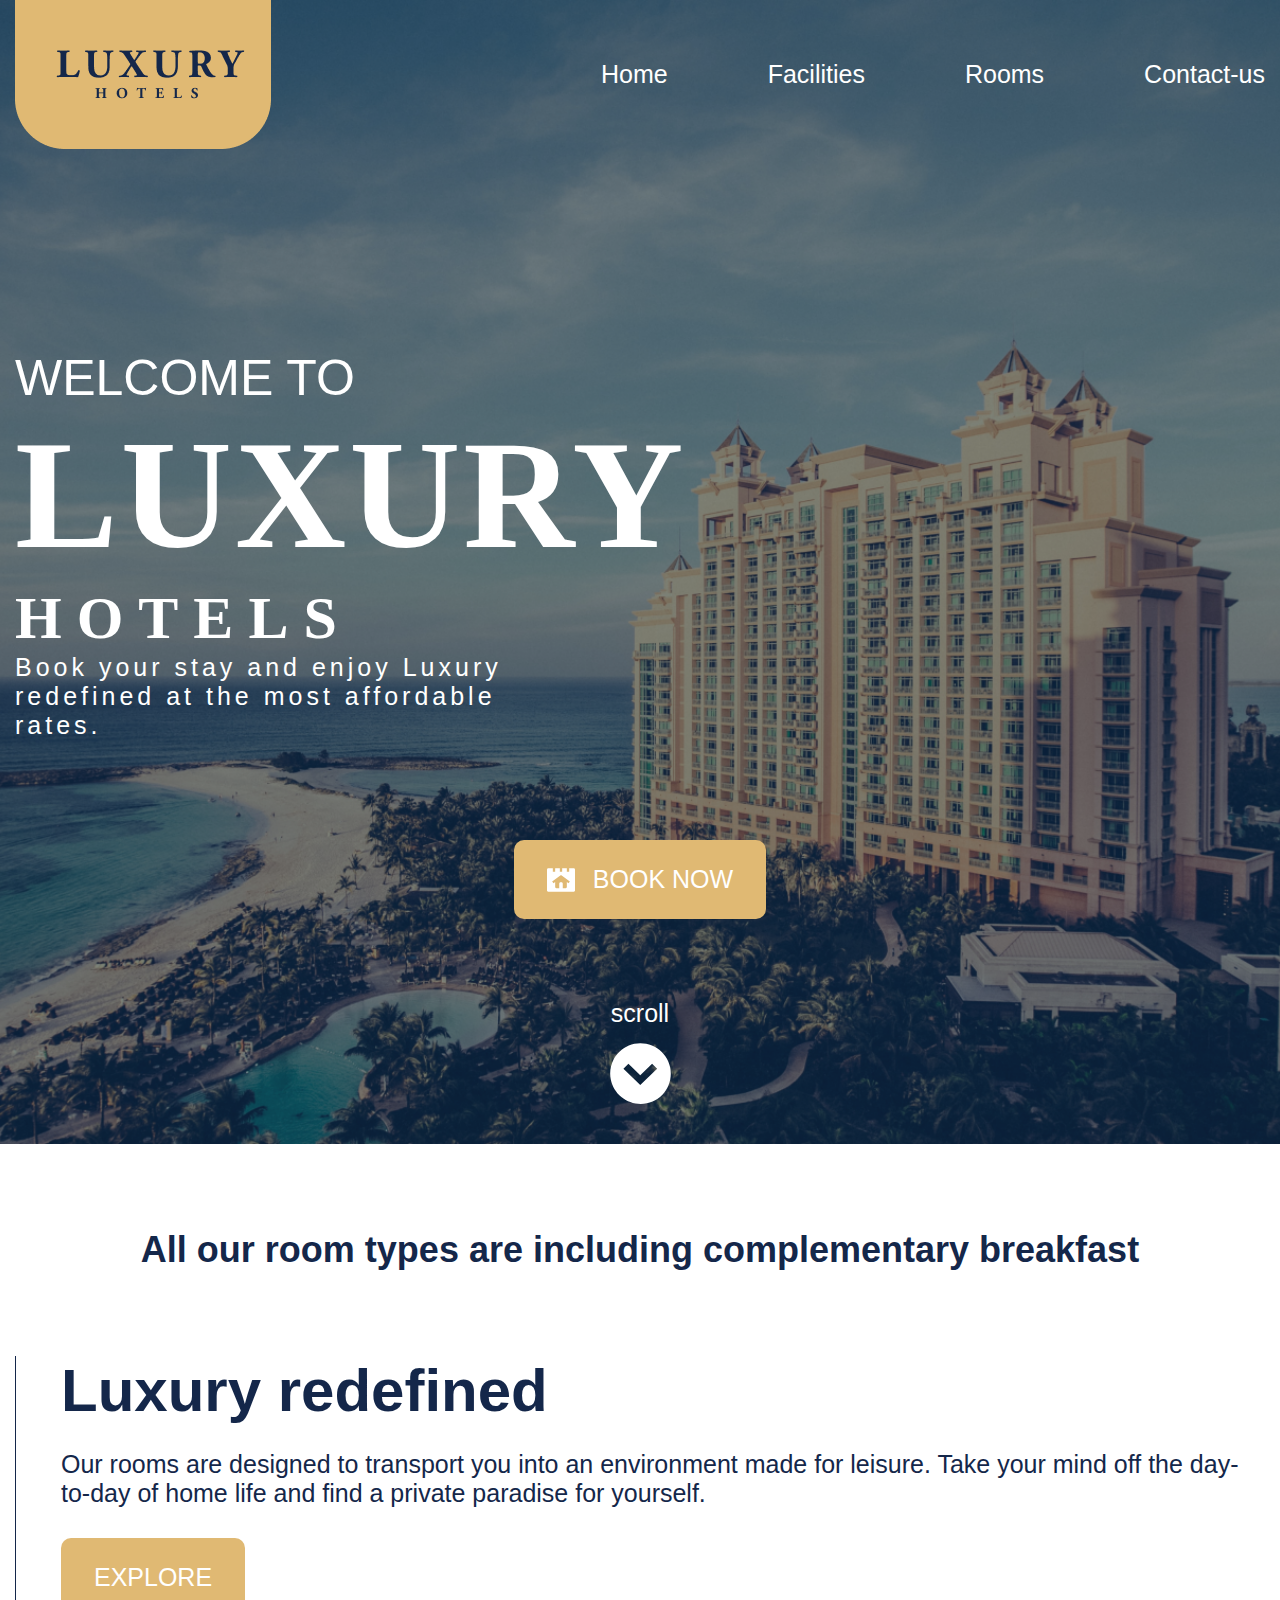
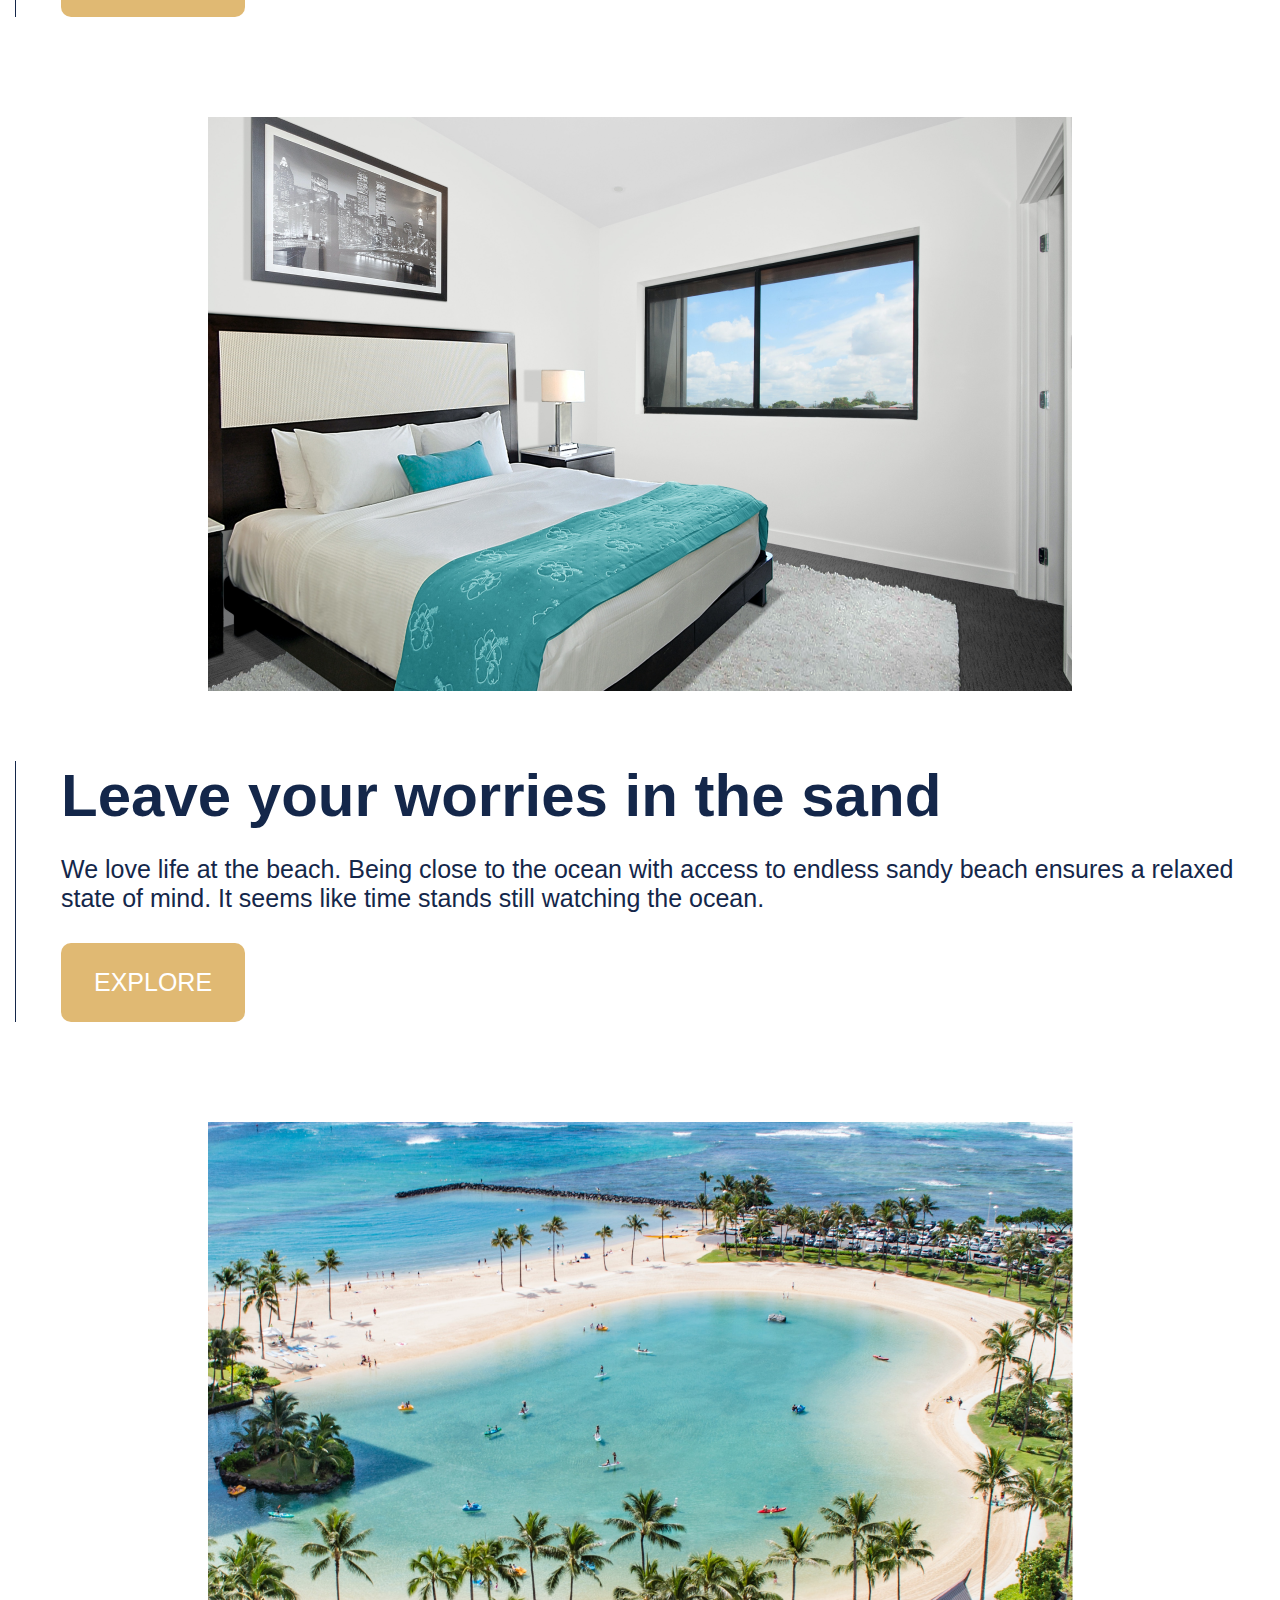
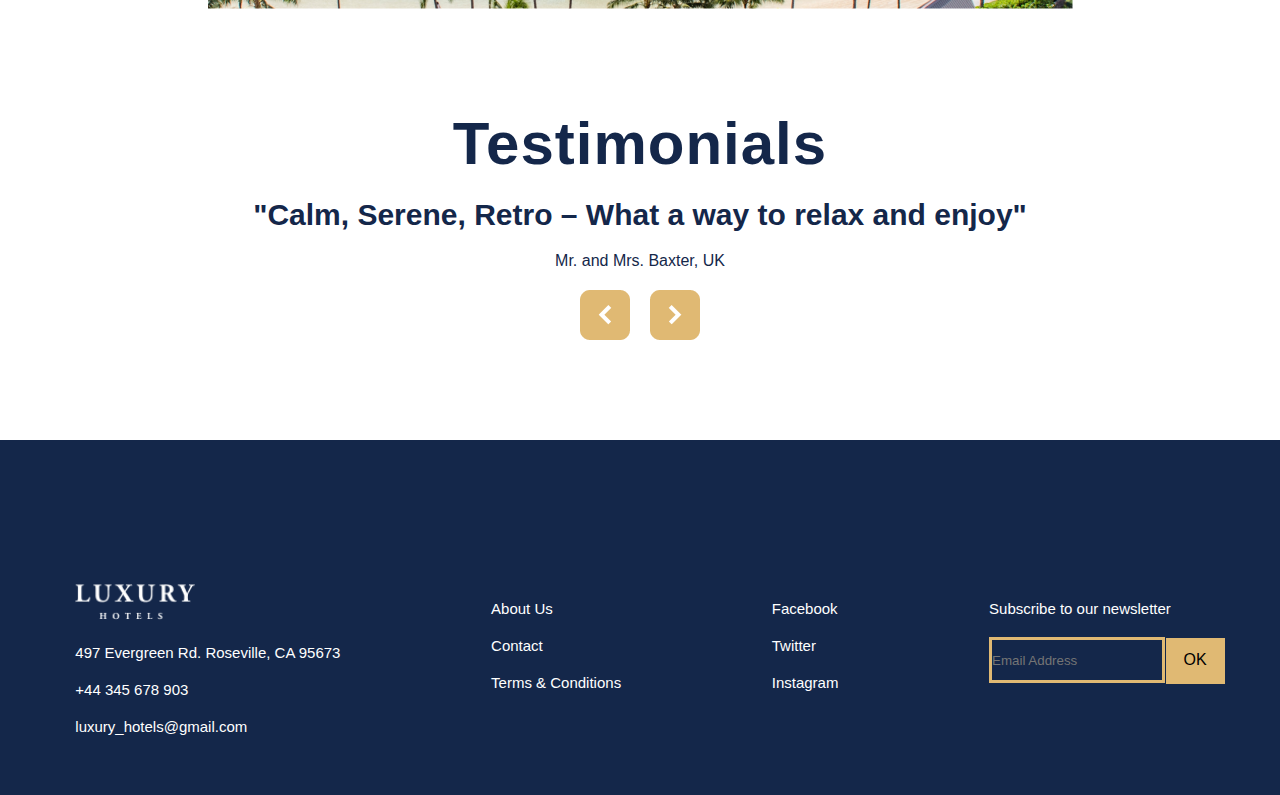
<file: index.html>
<!DOCTYPE html>
<html lang="en">
<head>
    <meta charset="UTF-8">
    <meta name="viewport" content="width=device-width, initial-scale=1.0">
    <title>OLEG</title>
        <link rel="stylesheet" href="style.css">
</head>
<body>

    <header class="header">
        <div class="container">
            <nav class="nav">
                <img class="logo" src="img/Group 2 (2).png" alt="">

                <div class="menu">
                    <a href="index.html">Home</a>
                    <a href="Facilities.html">Facilities</a>
                    <a href="rooms.html">Rooms</a>
                    <a href="contact-us.html">Contact-us</a>
                </div>
            </nav>

            <div class="title">
                <h3>WELCOME TO</h3>
                <h1>LUXURY</h1>
                <h2>HOTELS</h2>
                <p>Book your stay and enjoy Luxury 
                    redefined at the most affordable rates.</p>
            </div>

            <div class="book">
                <button class="btn">
                    <img src="img/Vector (3).svg" alt="">
                    BOOK NOW
                </button>

                <p>scroll</p>
                <img src="img/Subtraction 2.svg" alt="" class="scroll">
            </div>
        </div>
    </header>

    <div class="section1">
        <div class="container">
            <h4 class="title1">All our room types are including complementary breakfast</h4>

            <div class="wrap1">
                <div class="box1">
                    <h3>Luxury redefined</h3>
                    <p>Our rooms are designed to transport 
                        you into an environment made for leisure. 
                        Take your mind off the day-to-day of home 
                        life and find a private paradise for yourself.</p>
                        <button class="btn">EXPLORE</button>
                </div>

                <img class="img1" src="img/steven-ungermann-aRT5UCf2MYY-unsplash.png" alt="">
            </div>

            <div class="wrap1">
                <div class="box1">
                    <h3>Leave your worries in 
                        the sand</h3>
                    <p>We love life at the beach. Being close
                        to the ocean with access to endless sandy
                        beach ensures a relaxed state of mind. It 
                        seems like time stands still watching the 
                        ocean. </p>
                        <button class="btn">EXPLORE</button>
                </div>

                <img class="img1" src="img/andrew-ruiz-fmz-B9At9iQ-unsplash.png" alt="">
            </div>
        </div>
    </div>

    <div class="section2">
        <div class="container">
            <div class="wrap2">
                <h3>Testimonials</h3>
                <h5>"Calm, Serene, Retro – What a way to relax and enjoy"</h5>
                <p> Mr. and Mrs. Baxter, UK</p>
                
                <div class="btns">
                    <img src="img/Group 40 (2).png" alt="">
                    <img src="img/Group 39.png" alt="">
                </div>
            </div>
        </div>
    </div>

    <footer class="footer">
        <div class="container">
          <div class="f-wrap">
            <div class="f-box1">
              <img src="./img/Logo2.png" alt="" />
              <p>497 Evergreen Rd. Roseville, CA 95673</p>    
              <p>+44 345 678 903</p>
              <p> luxury_hotels@gmail.com</p>
            </div>
  
            <div class="f-box2">
              <p>About Us</p>
              <p>Contact</p>
              <p>Terms & Conditions</p>
            </div>
  
            <div class="f-box3">
              <p>Facebook</p>
              <p>Twitter</p>
              <p>Instagram</p>
            </div>
  
            <div class="f-box4">
              <div class="email">
                <p>Subscribe to our newsletter</p>
                <input placeholder="Email Address" type="text">
                <button class="ok">OK</button>
              </div>
            </div>
            
          </div>
        </div>
    </footer>
    
</body>
</html>
</file>
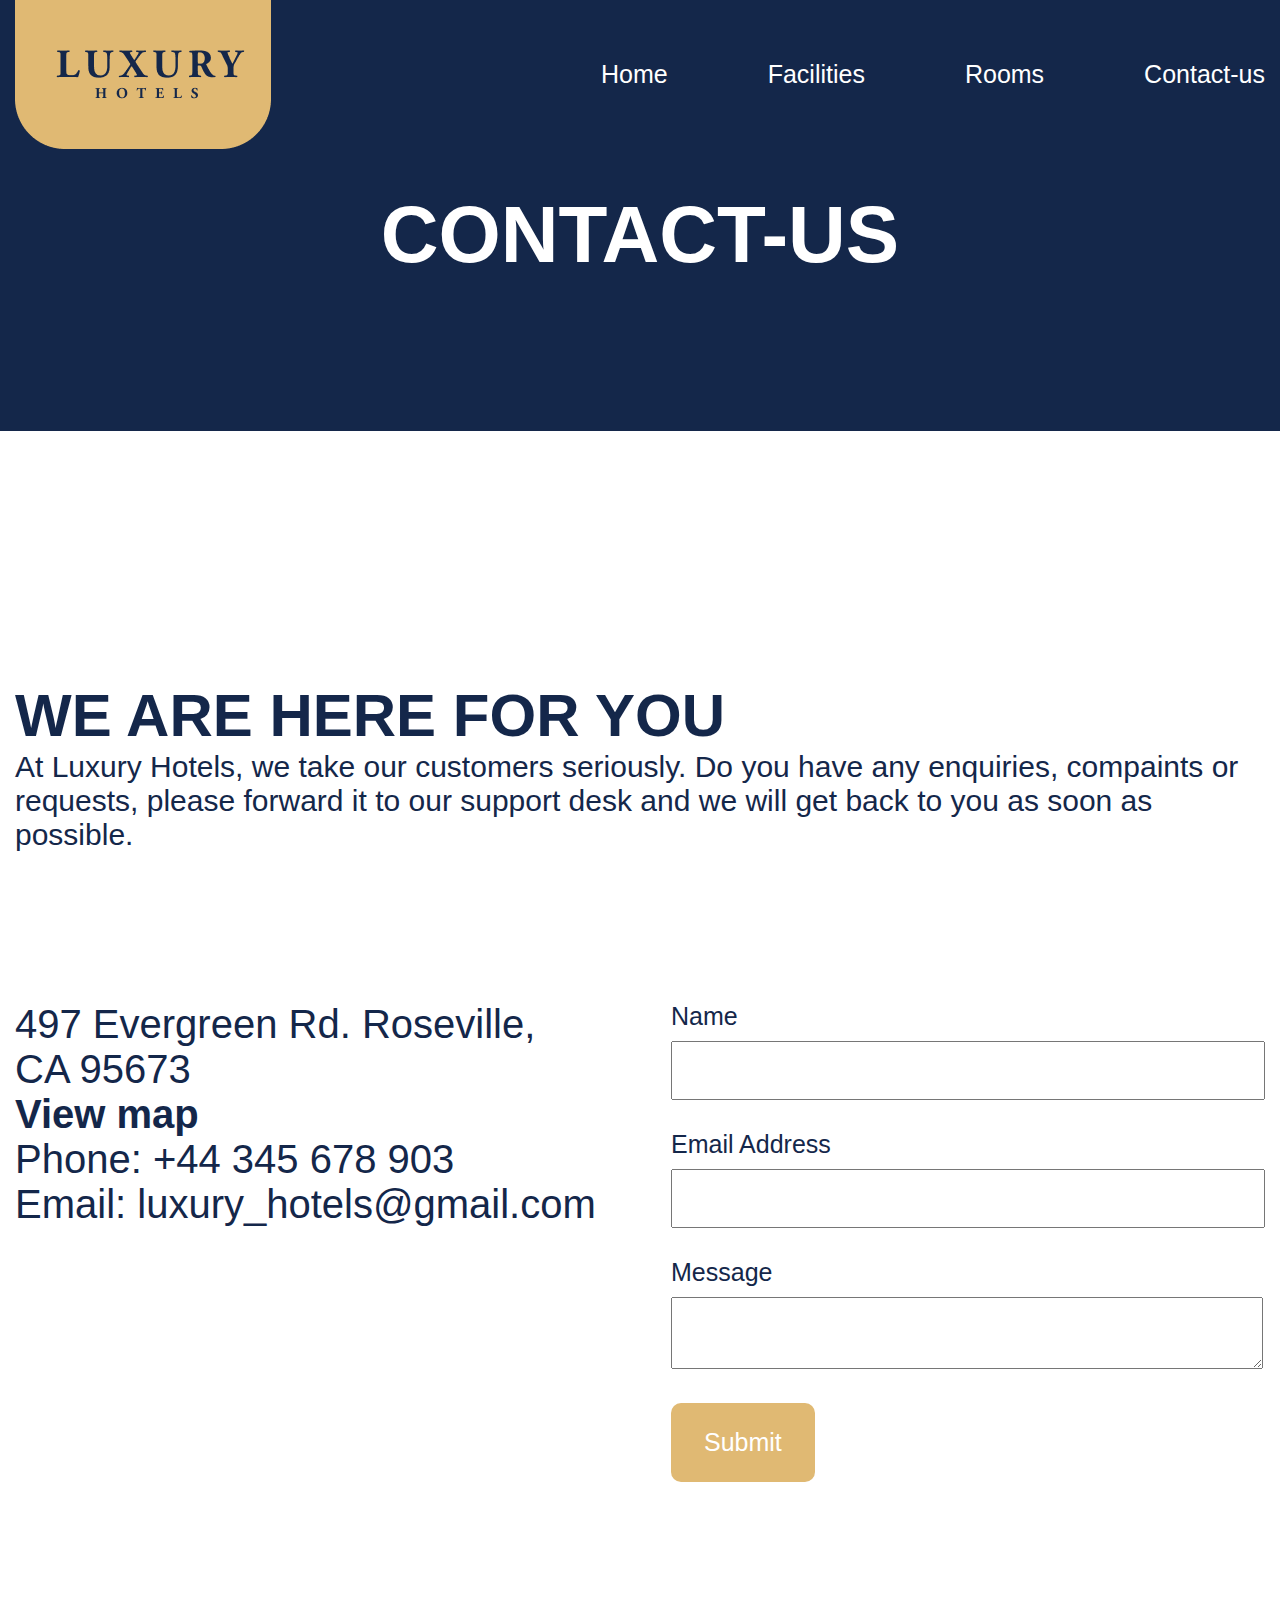
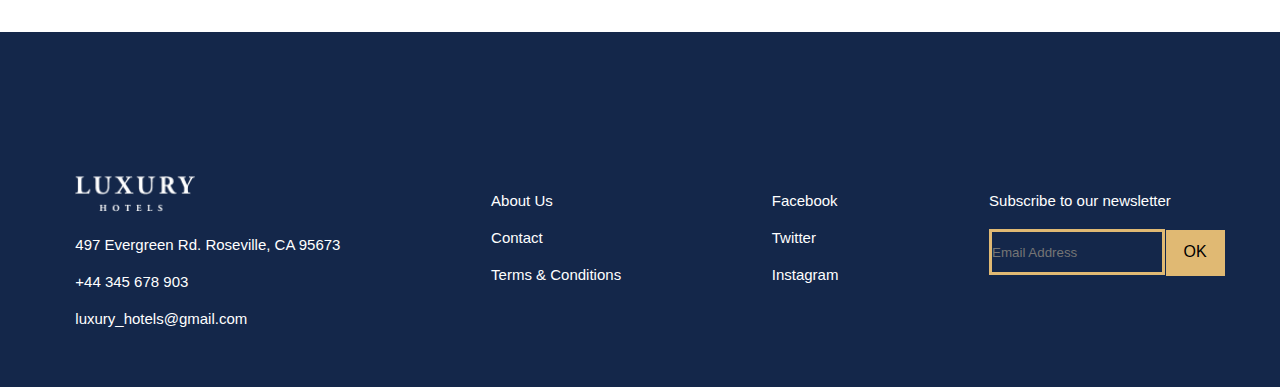
<file: contact-us.html>
<!DOCTYPE html>
<html lang="en">
<head>
    <meta charset="UTF-8">
    <meta name="viewport" content="width=device-width, initial-scale=1.0">
    <title>Document</title>
    <link rel="stylesheet" href="style.css">
</head>
<body>

    <header class="header header4">
        <div class="container">
            <nav class="nav">
                <img class="logo" src="img/Group 2 (2).png" alt="">

                <div class="menu">
                    <a href="index.html">Home</a>
                    <a href="Facilities.html">Facilities</a>
                    <a href="rooms.html">Rooms</a>
                    <a href="contact-us.html">Contact-us</a>
                </div>
            </nav>

            <h2 class="contact-title"> CONTACT-US</h2>
        </div>
    </header>

    <section class="section41">
        <div class="container">
            <div class="box41">
                <h2>WE ARE HERE FOR YOU</h2>
                <p>At Luxury Hotels, we take our customers seriously. Do you have any enquiries, compaints or requests, 
                    please forward it to our support desk and we will get back to you as soon as possible.</p>
            </div>

            <div class="wrap41">
                <div class="box42">
                    <p>497 Evergreen Rd. Roseville, 
                    <br>    CA 95673</p>
                    <b>View map</b>
                    <p>Phone: +44 345 678 903</p>
                    <p>Email: luxury_hotels@gmail.com</p>
                </div>

                <div class="form4">
                    <p>Name</p>
                    <input type="text">

                    <p>Email Address</p>
                    <input type="text">
                    
                    <p>Message</p>
                    <textarea name="" id=""></textarea>
                    <button class="btn">Submit</button>
                </div>
            </div>
        </div>
    </section>

    <footer class="footer">
        <div class="container">
          <div class="f-wrap">
            <div class="f-box1">
              <img src="./img/Logo2.png" alt="" />
              <p>497 Evergreen Rd. Roseville, CA 95673</p>    
              <p>+44 345 678 903</p>
              <p> luxury_hotels@gmail.com</p>
            </div>
  
            <div class="f-box2">
              <p>About Us</p>
              <p>Contact</p>
              <p>Terms & Conditions</p>
            </div>
  
            <div class="f-box3">
              <p>Facebook</p>
              <p>Twitter</p>
              <p>Instagram</p>
            </div>
  
            <div class="f-box4">
              <div class="email">
                <p>Subscribe to our newsletter</p>
                <input placeholder="Email Address" type="text">
                <button class="ok">OK</button>
              </div>
            </div>
            
          </div>
        </div>
    </footer>
    
</body>
</html>
</file>
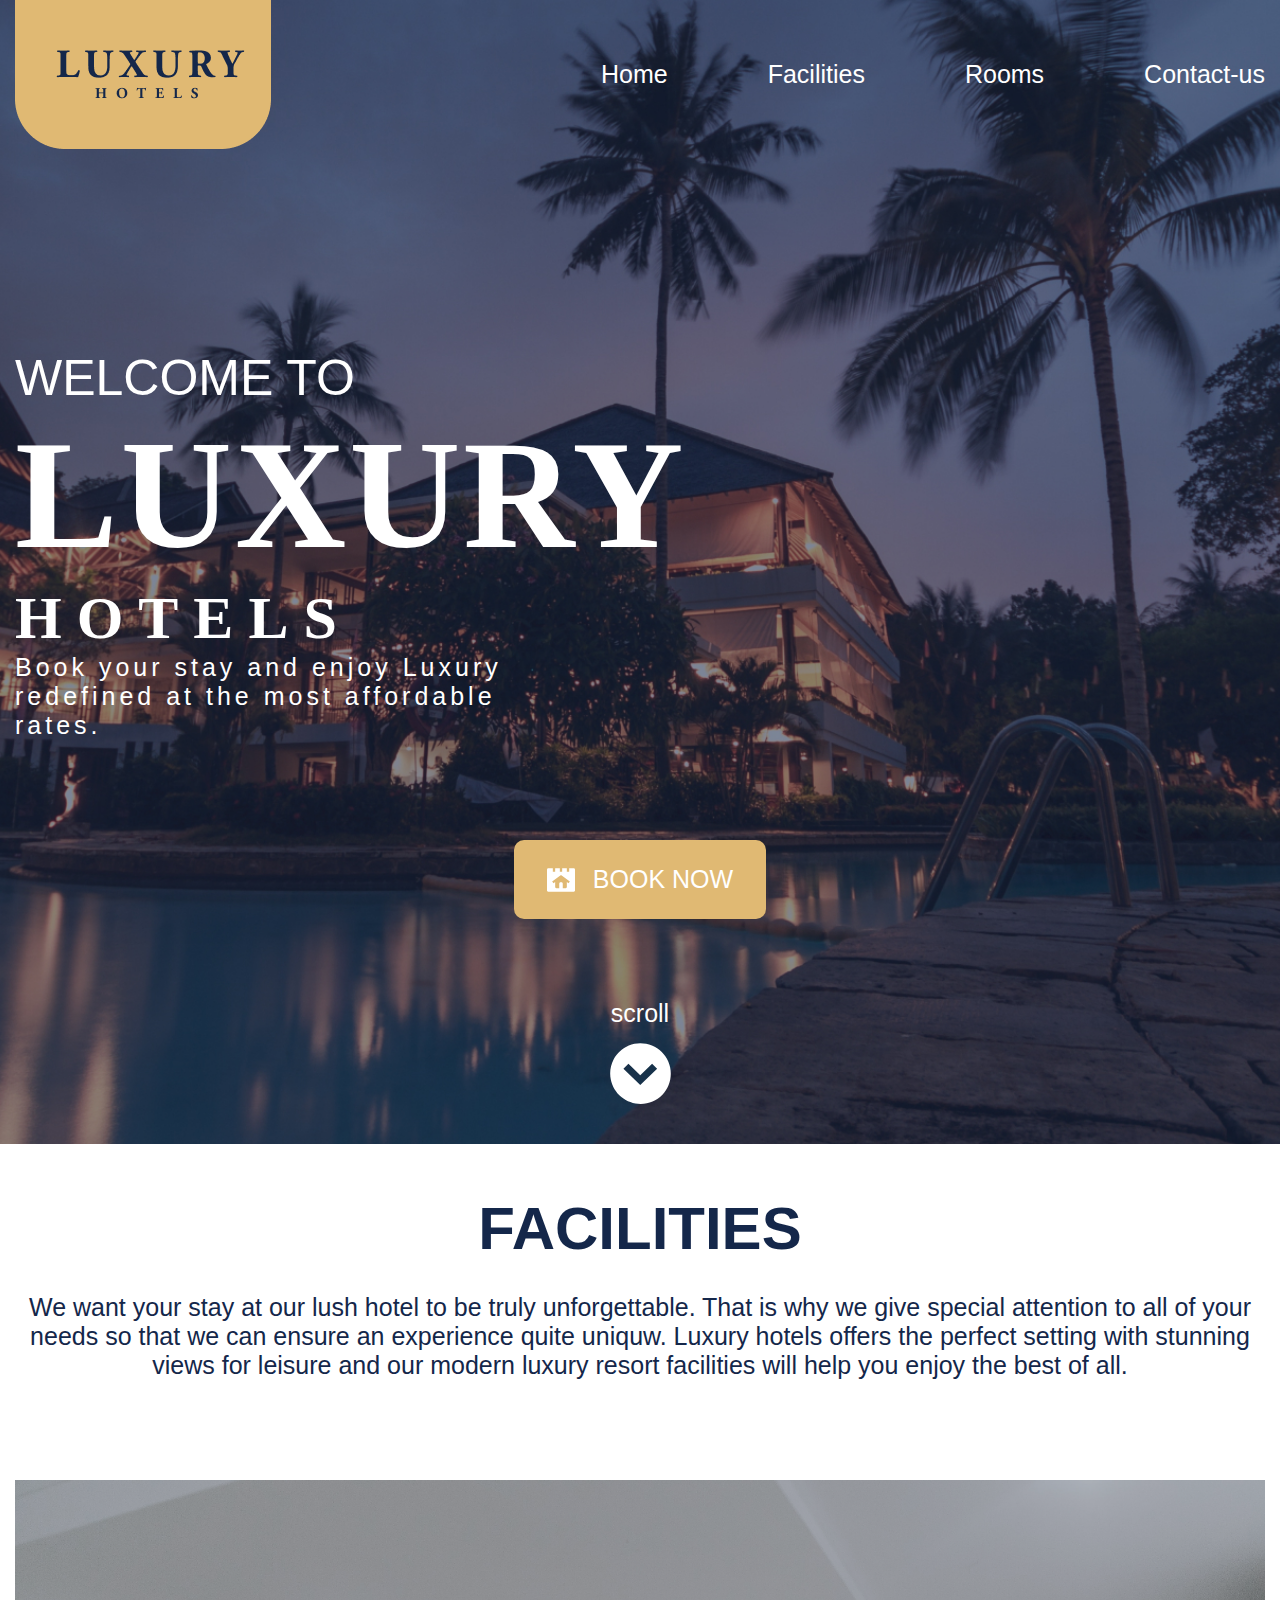
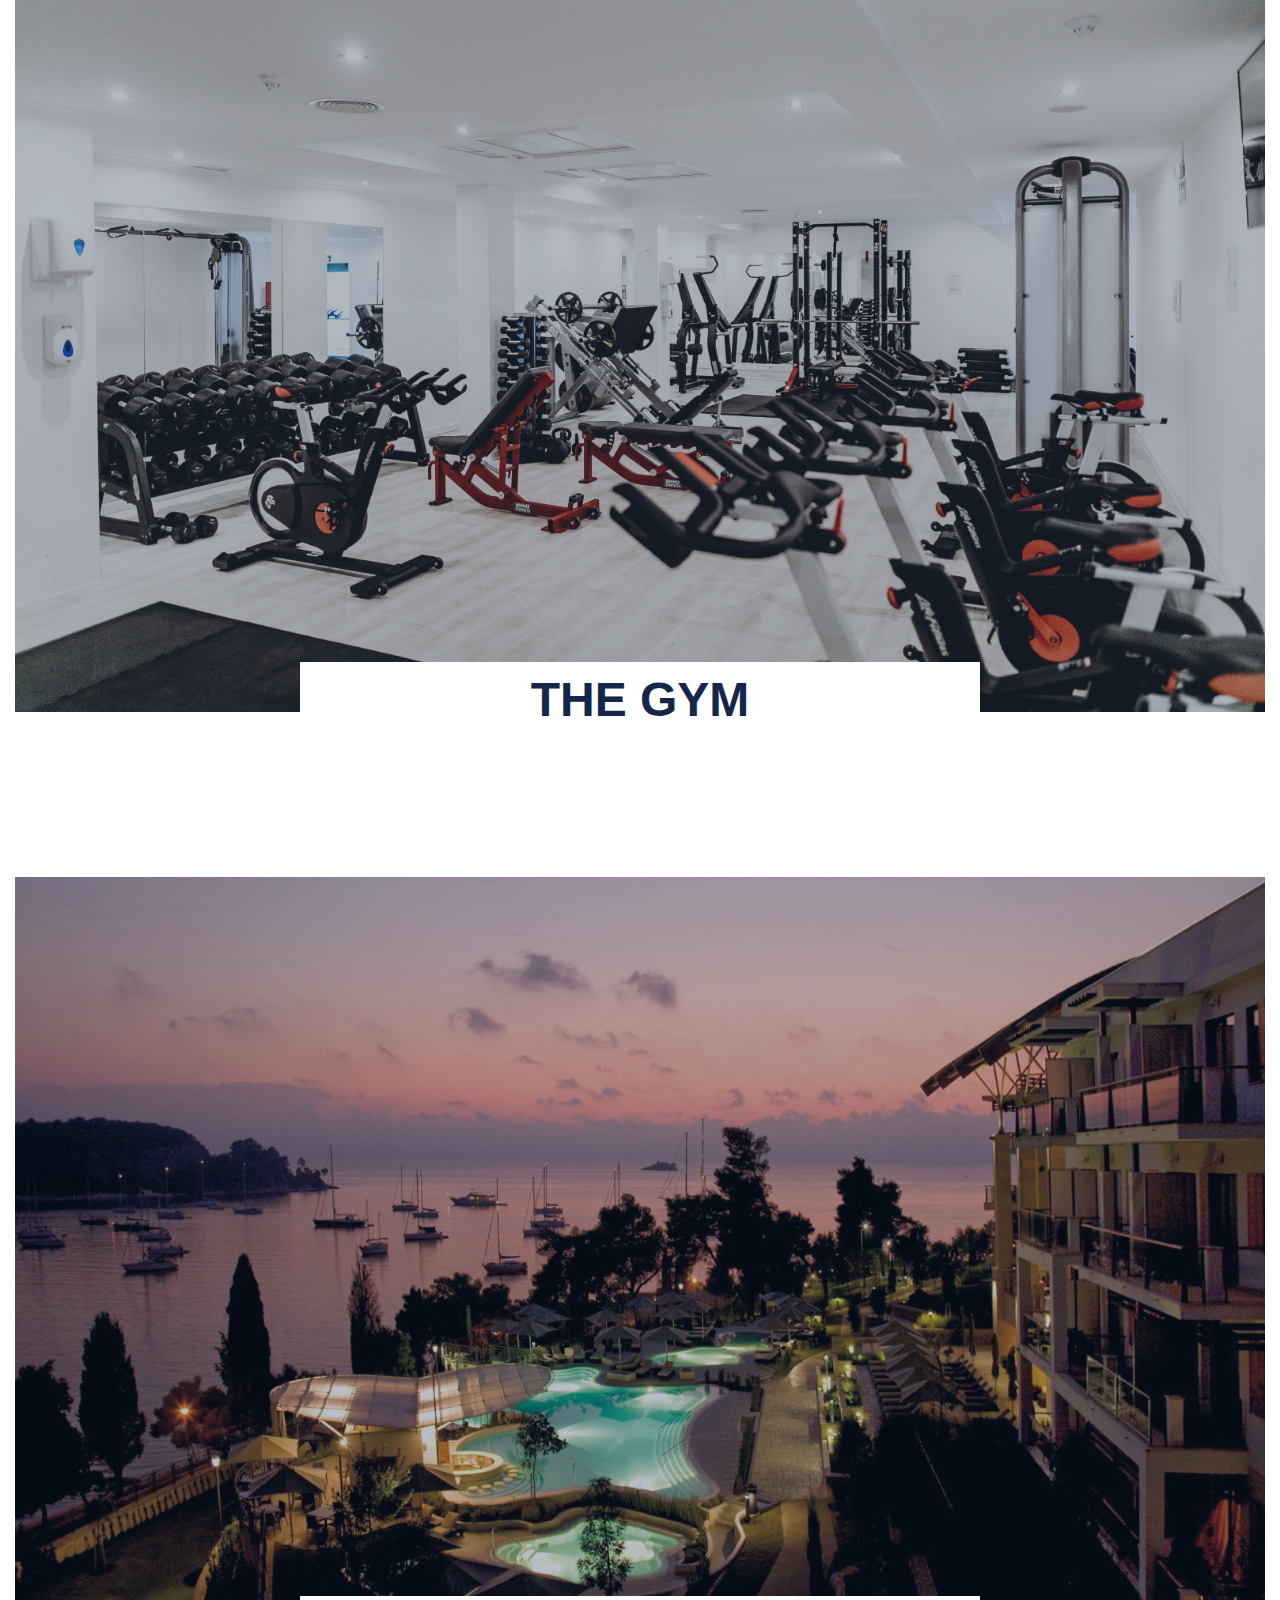
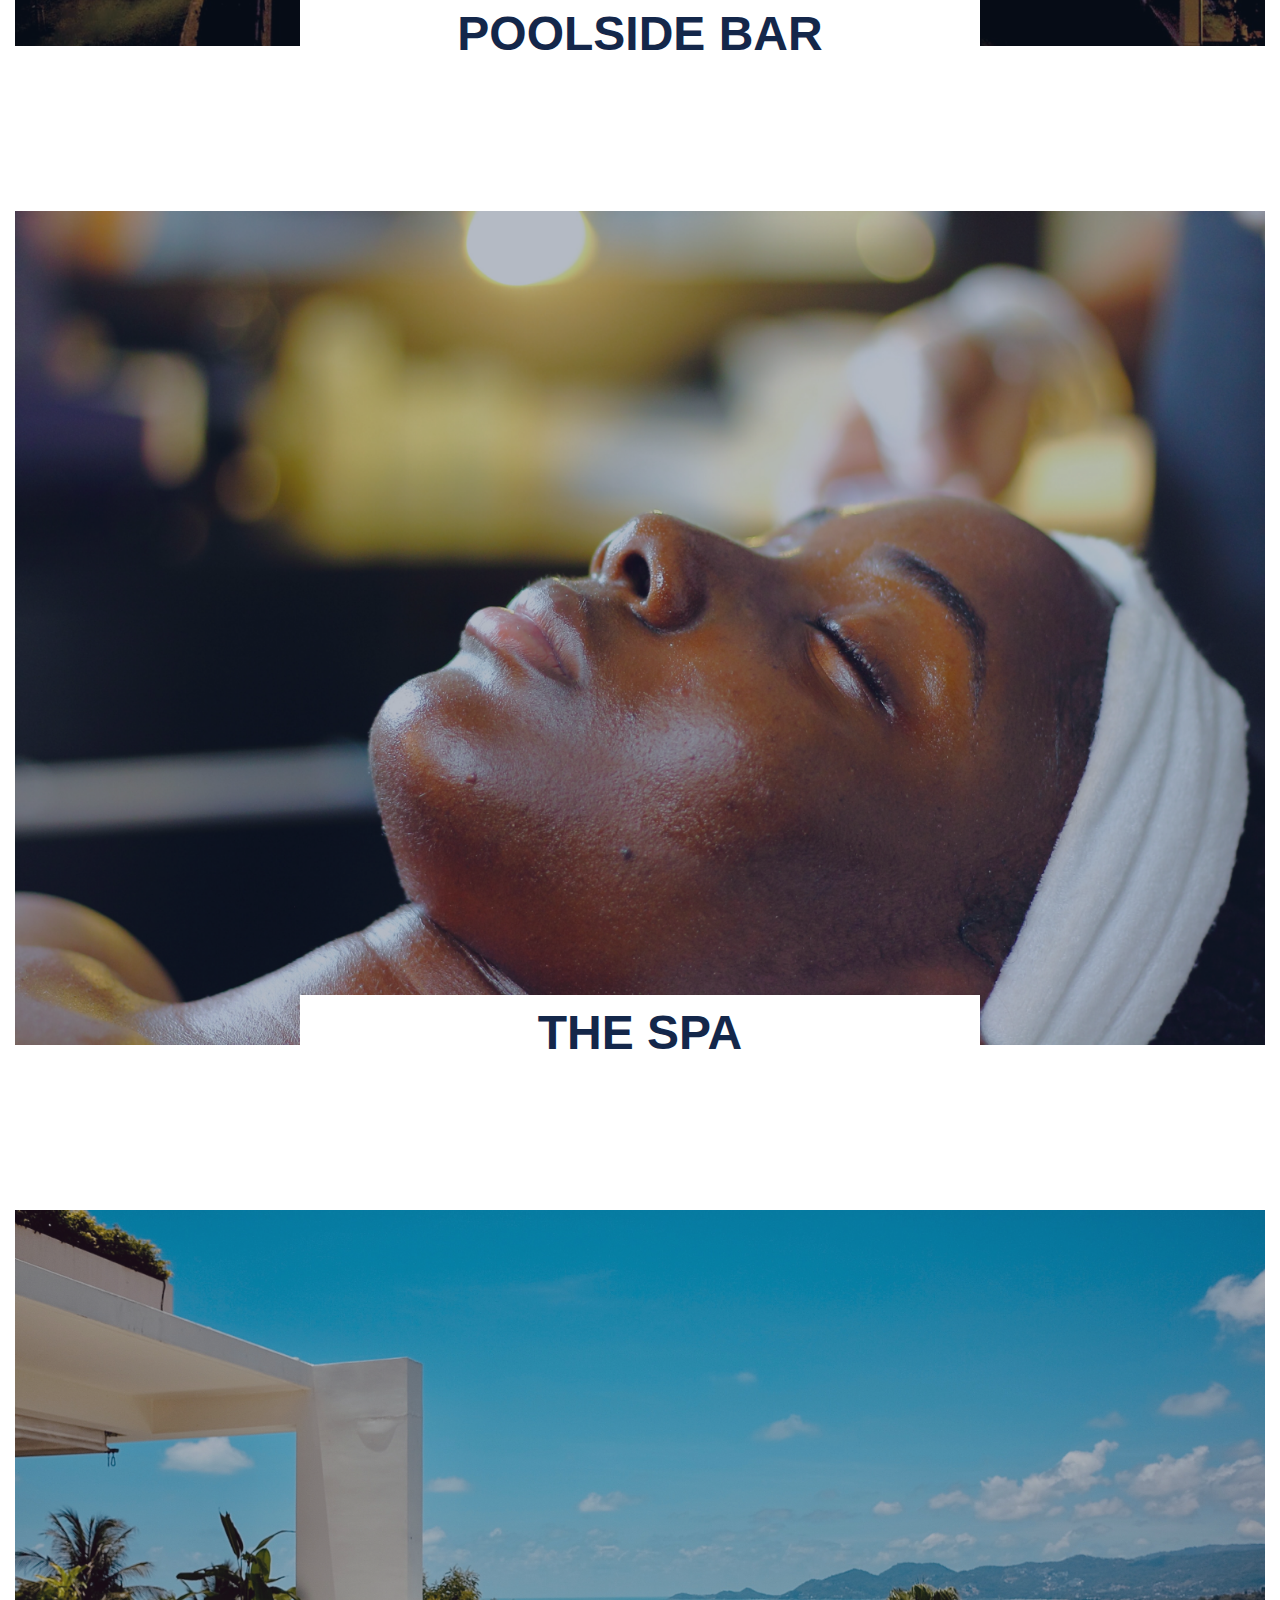
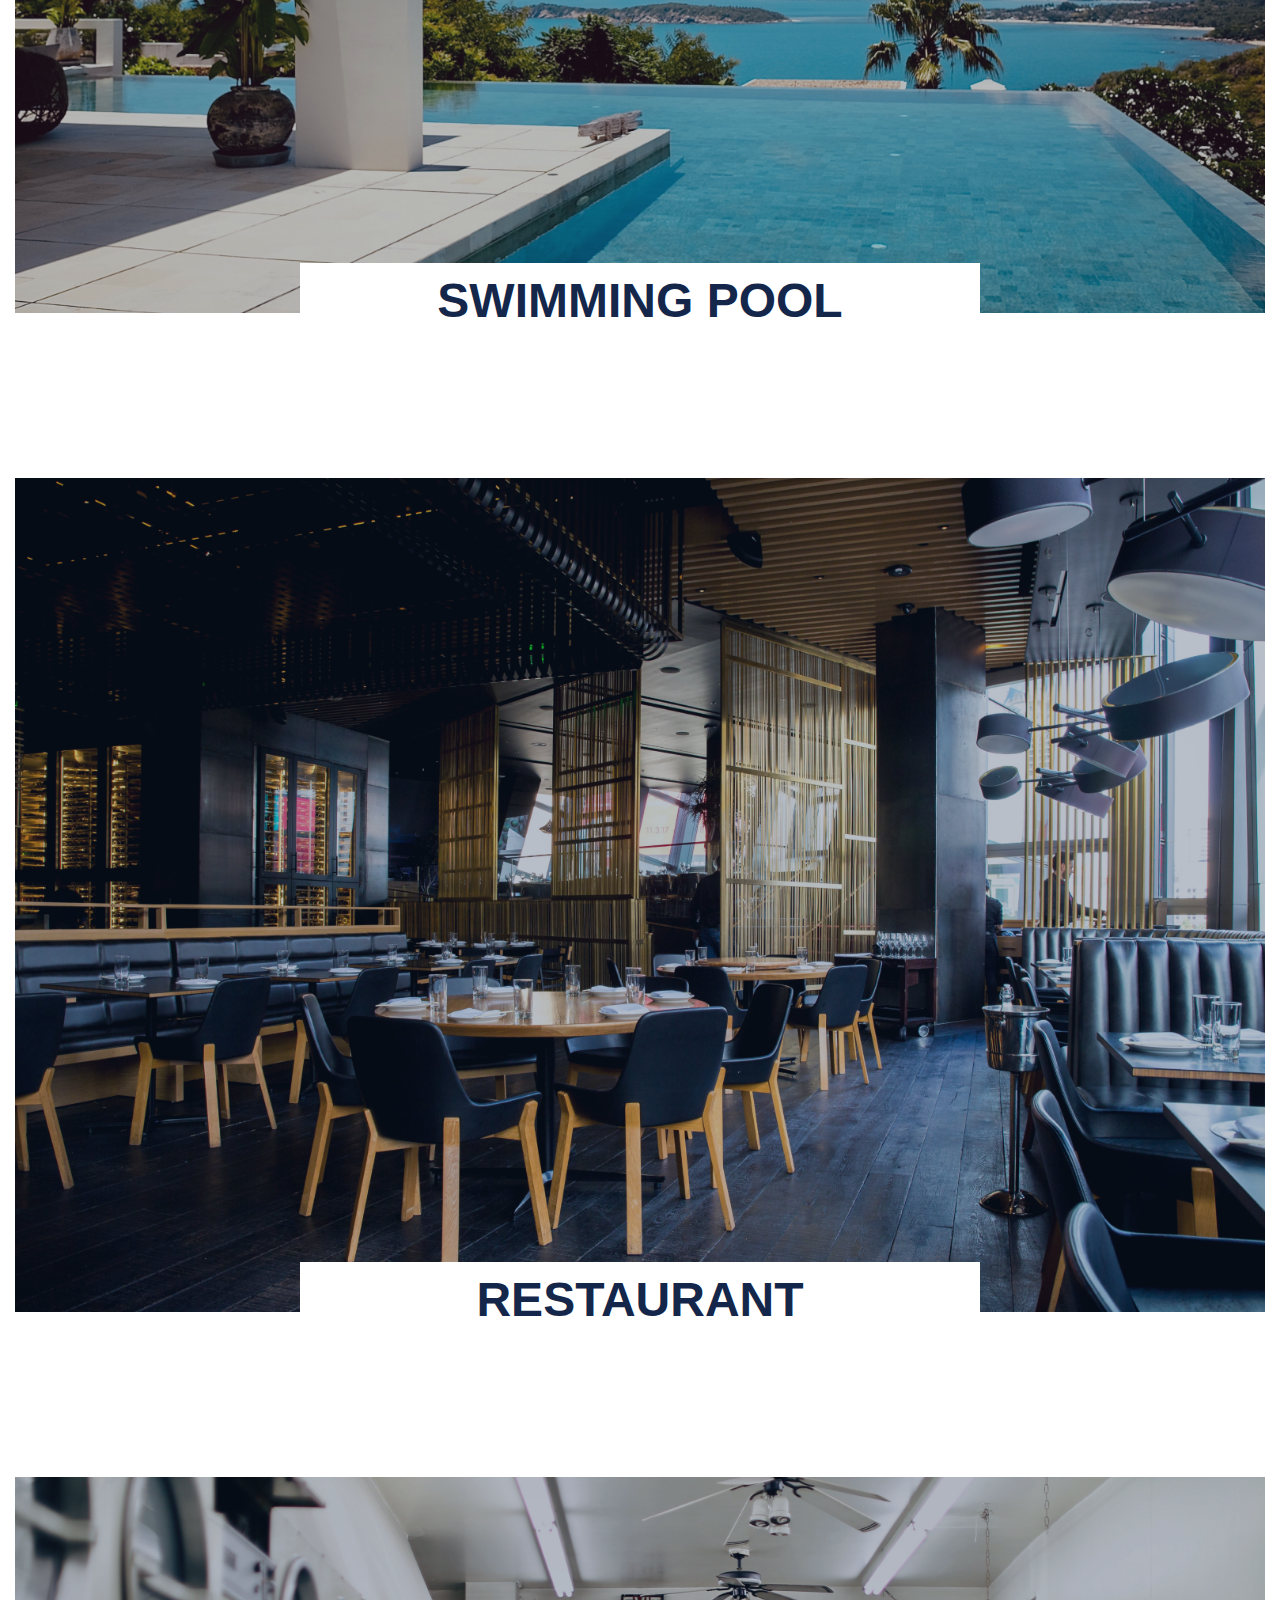
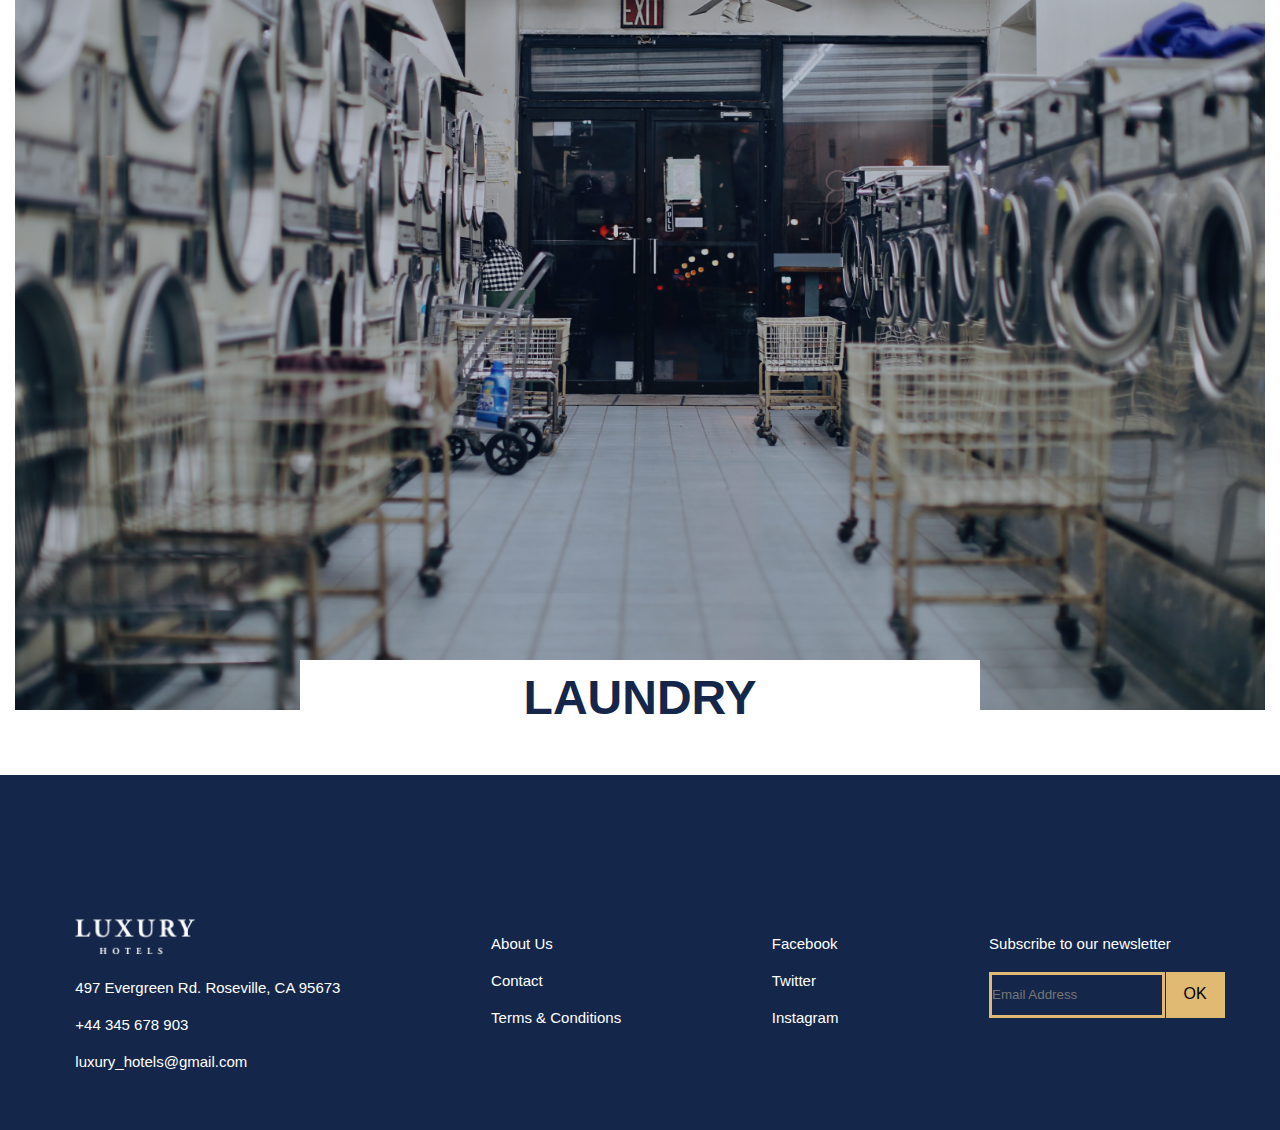
<file: Facilities.html>
<!DOCTYPE html>
<html lang="en">
<head>
    <meta charset="UTF-8">
    <meta name="viewport" content="width=device-width, initial-scale=1.0">
    <title>Document</title>
    <link rel="stylesheet" href="style.css">
</head>
<body>

    <header class="header header2">
        <div class="container">
            <nav class="nav">
                <img class="logo" src="img/Group 2 (2).png" alt="">

                <div class="menu">
                    <a href="index.html">Home</a>
                    <a href="Facilities.html">Facilities</a>
                    <a href="rooms.html">Rooms</a>
                    <a href="contact-us.html">Contact-us</a>
                </div>
            </nav>

            <div class="title">
                <h3>WELCOME TO</h3>
                <h1>LUXURY</h1>
                <h2>HOTELS</h2>
                <p>Book your stay and enjoy Luxury 
                    redefined at the most affordable rates.</p>
            </div>

            <div class="book">
                <button class="btn">
                    <img src="img/Vector (3).svg" alt="">
                    BOOK NOW
                </button>

                <p>scroll</p>
                <img src="img/Subtraction 2.svg" alt="" class="scroll">
            </div>
        </div>
    </header>

    <section class="section3">
        <div class="container">
            <div class="box3">
                <h2>FACILITIES</h2>
                <p>We want your stay at our lush hotel to be truly unforgettable.  That is why we give special attention to all of your needs so 
                    that we can ensure an experience quite uniquw. Luxury hotels offers the perfect setting with stunning views for leisure
                    and our modern luxury resort facilities will help you enjoy the best of all. </p>
                
            </div>

            <div class="wrap3">
                <div class="card3">
                    <img src="img/Group 42.png" alt="">
                    <h3>THE GYM</h3>
                </div>

                <div class="card3">
                    <img src="img/Group 45.png" alt="">
                    <h3>POOLSIDE BAR</h3>
                </div>
                <div class="card3">
                    <img src="img/Group 46 (1).png" alt="">
                    <h3> THE SPA</h3>
                </div>

                <div class="card3">
                    <img src="img/Group 50.png" alt="">
                    <h3>SWIMMING POOL</h3>
                </div>

                <div class="card3">
                    <img src="img/Group 49.png" alt="">
                    <h3>RESTAURANT</h3>
                </div>

                <div class="card3">
                    <img src="img/Group 53.png" alt="">
                    <h3>LAUNDRY</h3>
                </div>

            </div>
        </div>
    </section>

    <footer class="footer">
        <div class="container">
          <div class="f-wrap">
            <div class="f-box1">
              <img src="./img/Logo2.png" alt="" />
              <p>497 Evergreen Rd. Roseville, CA 95673</p>    
              <p>+44 345 678 903</p>
              <p> luxury_hotels@gmail.com</p>
            </div>
  
            <div class="f-box2">
              <p>About Us</p>
              <p>Contact</p>
              <p>Terms & Conditions</p>
            </div>
  
            <div class="f-box3">
              <p>Facebook</p>
              <p>Twitter</p>
              <p>Instagram</p>
            </div>
  
            <div class="f-box4">
              <div class="email">
                <p>Subscribe to our newsletter</p>
                <input placeholder="Email Address" type="text">
                <button class="ok">OK</button>
              </div>
            </div>
            
          </div>
        </div>
    </footer>
    
</body>
</html>
</file>
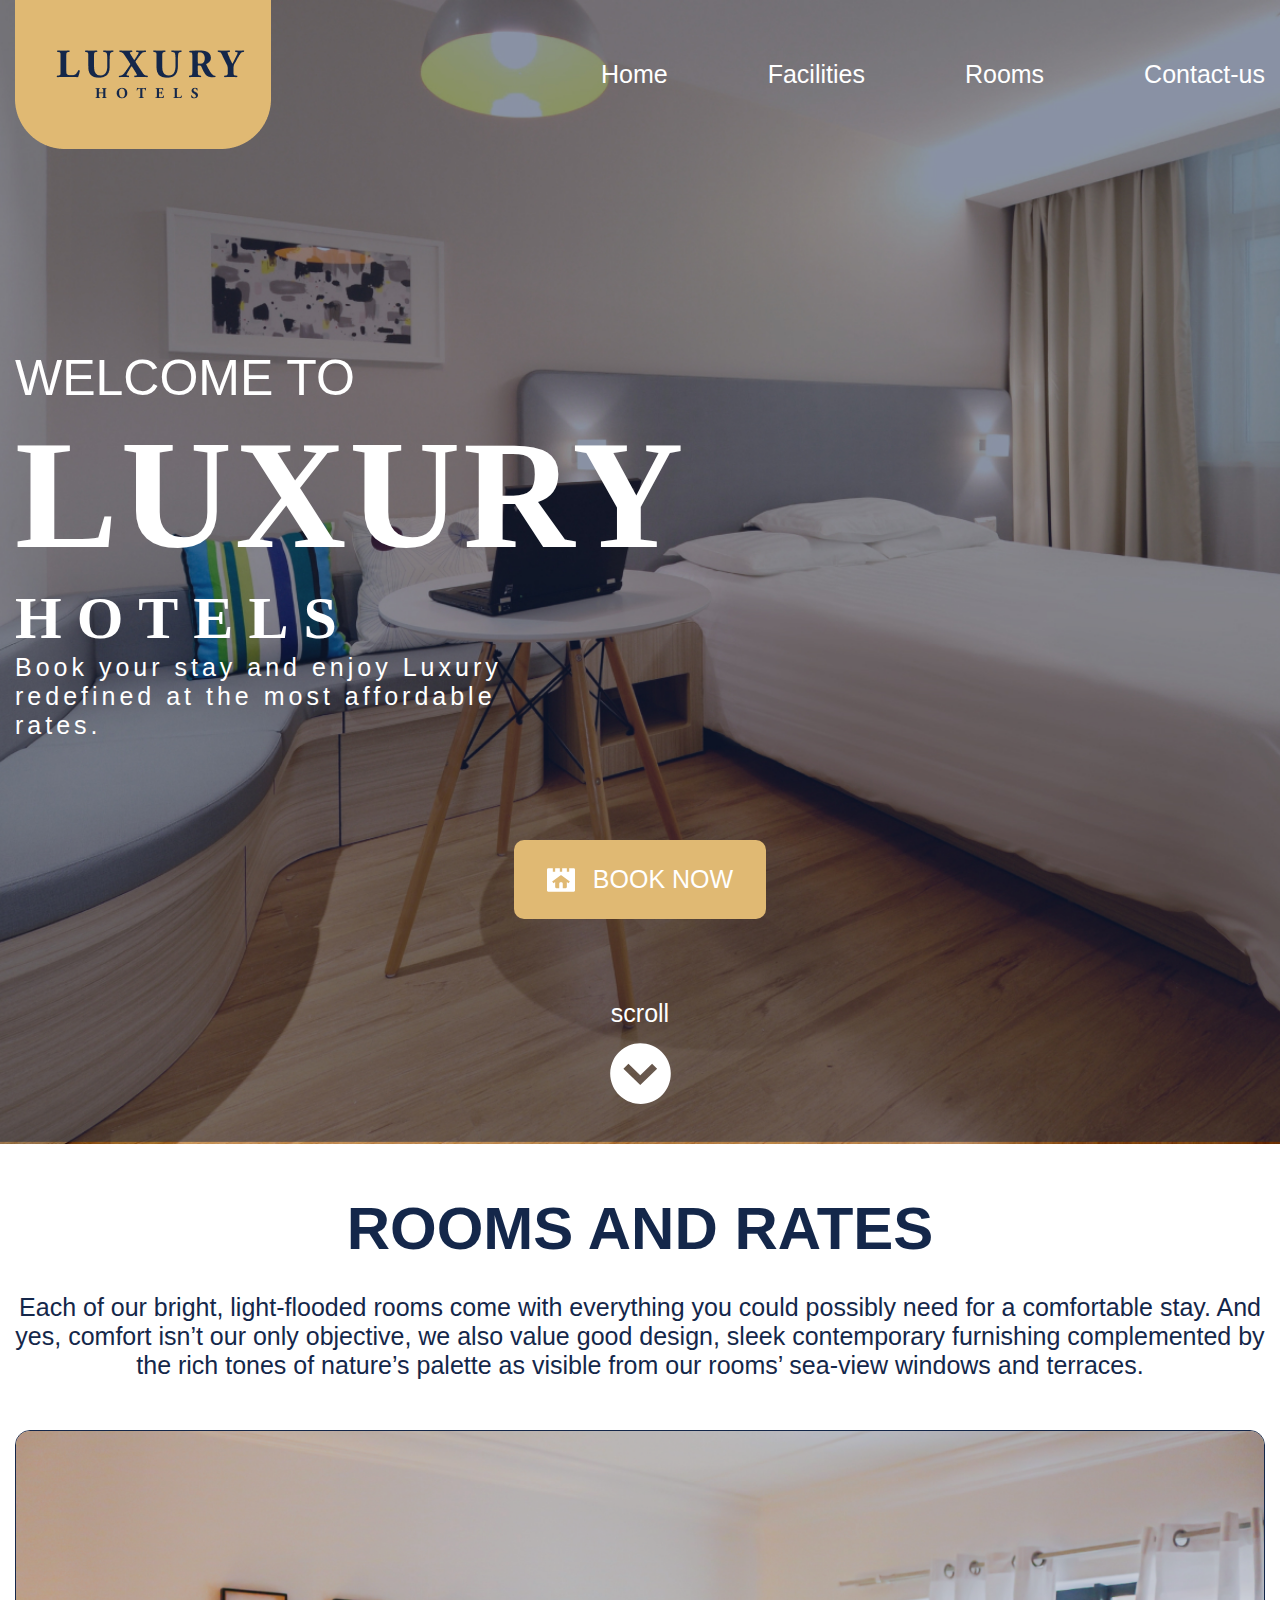
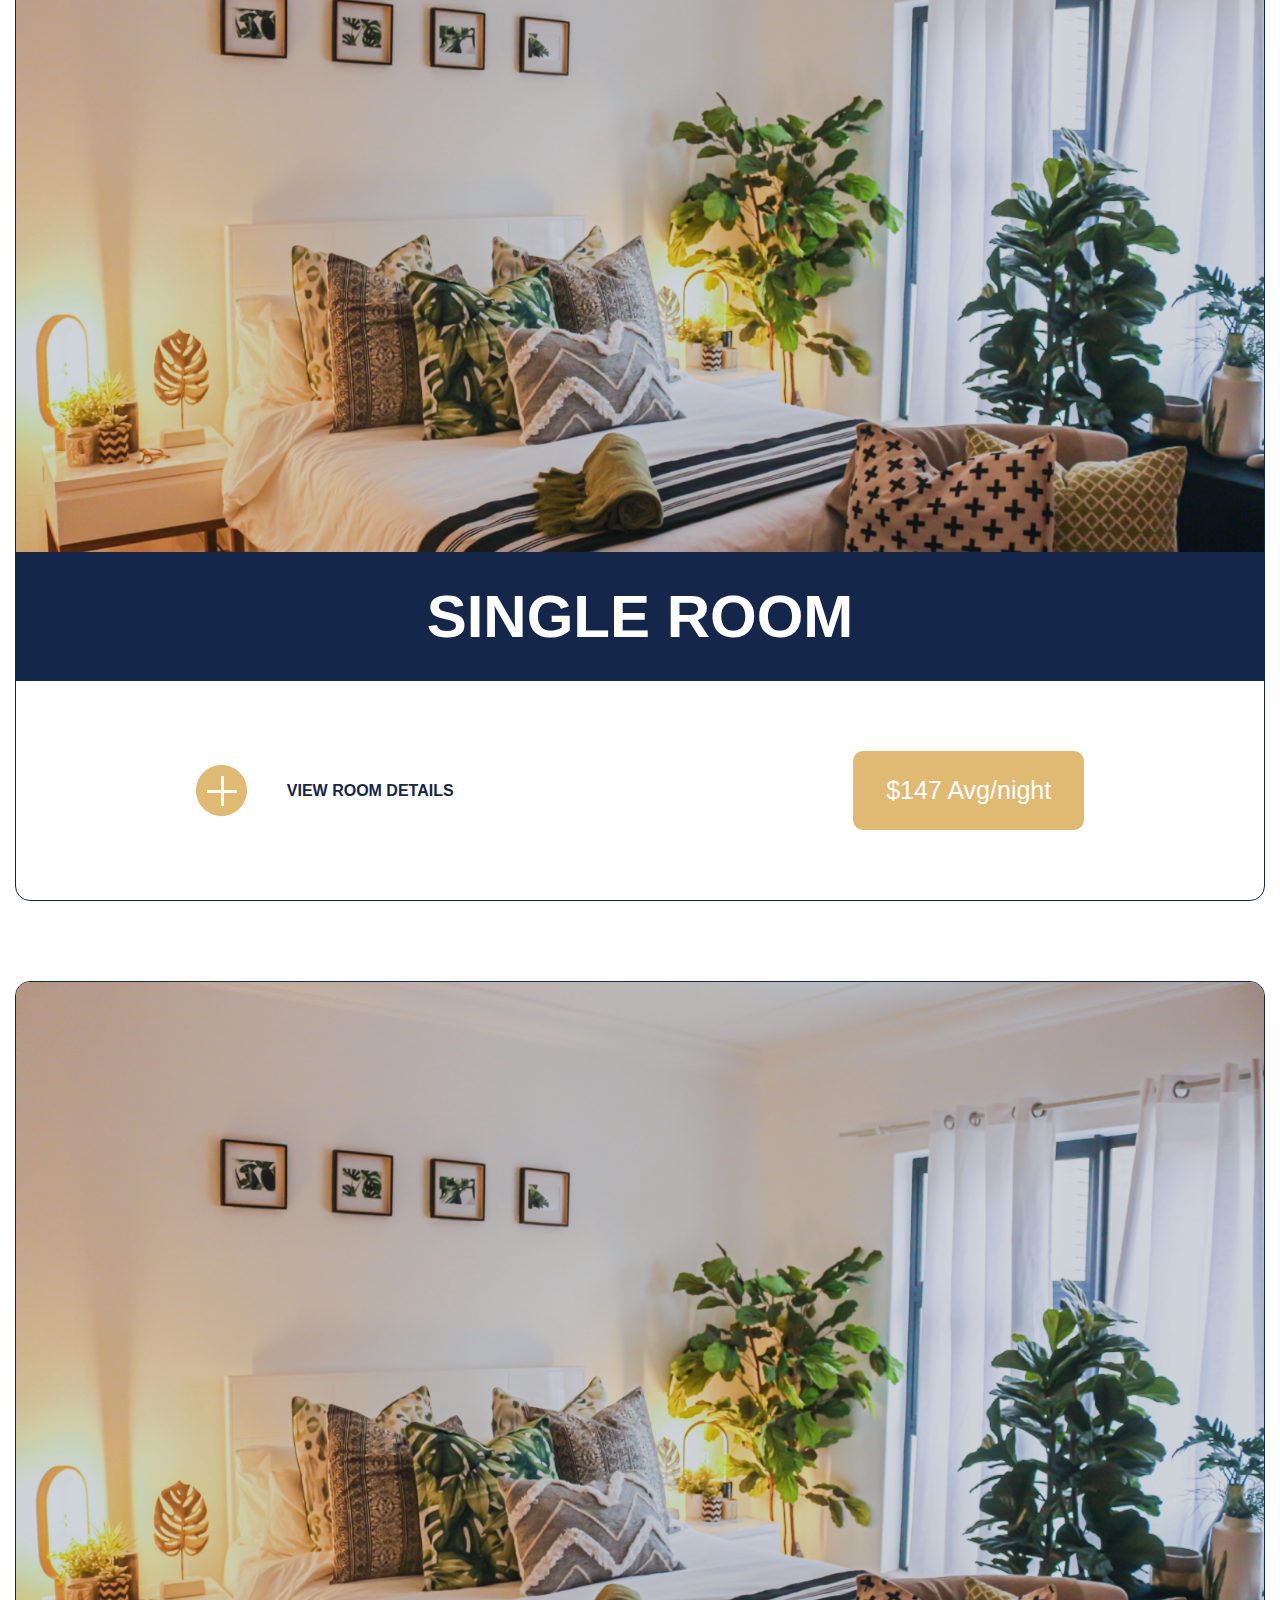
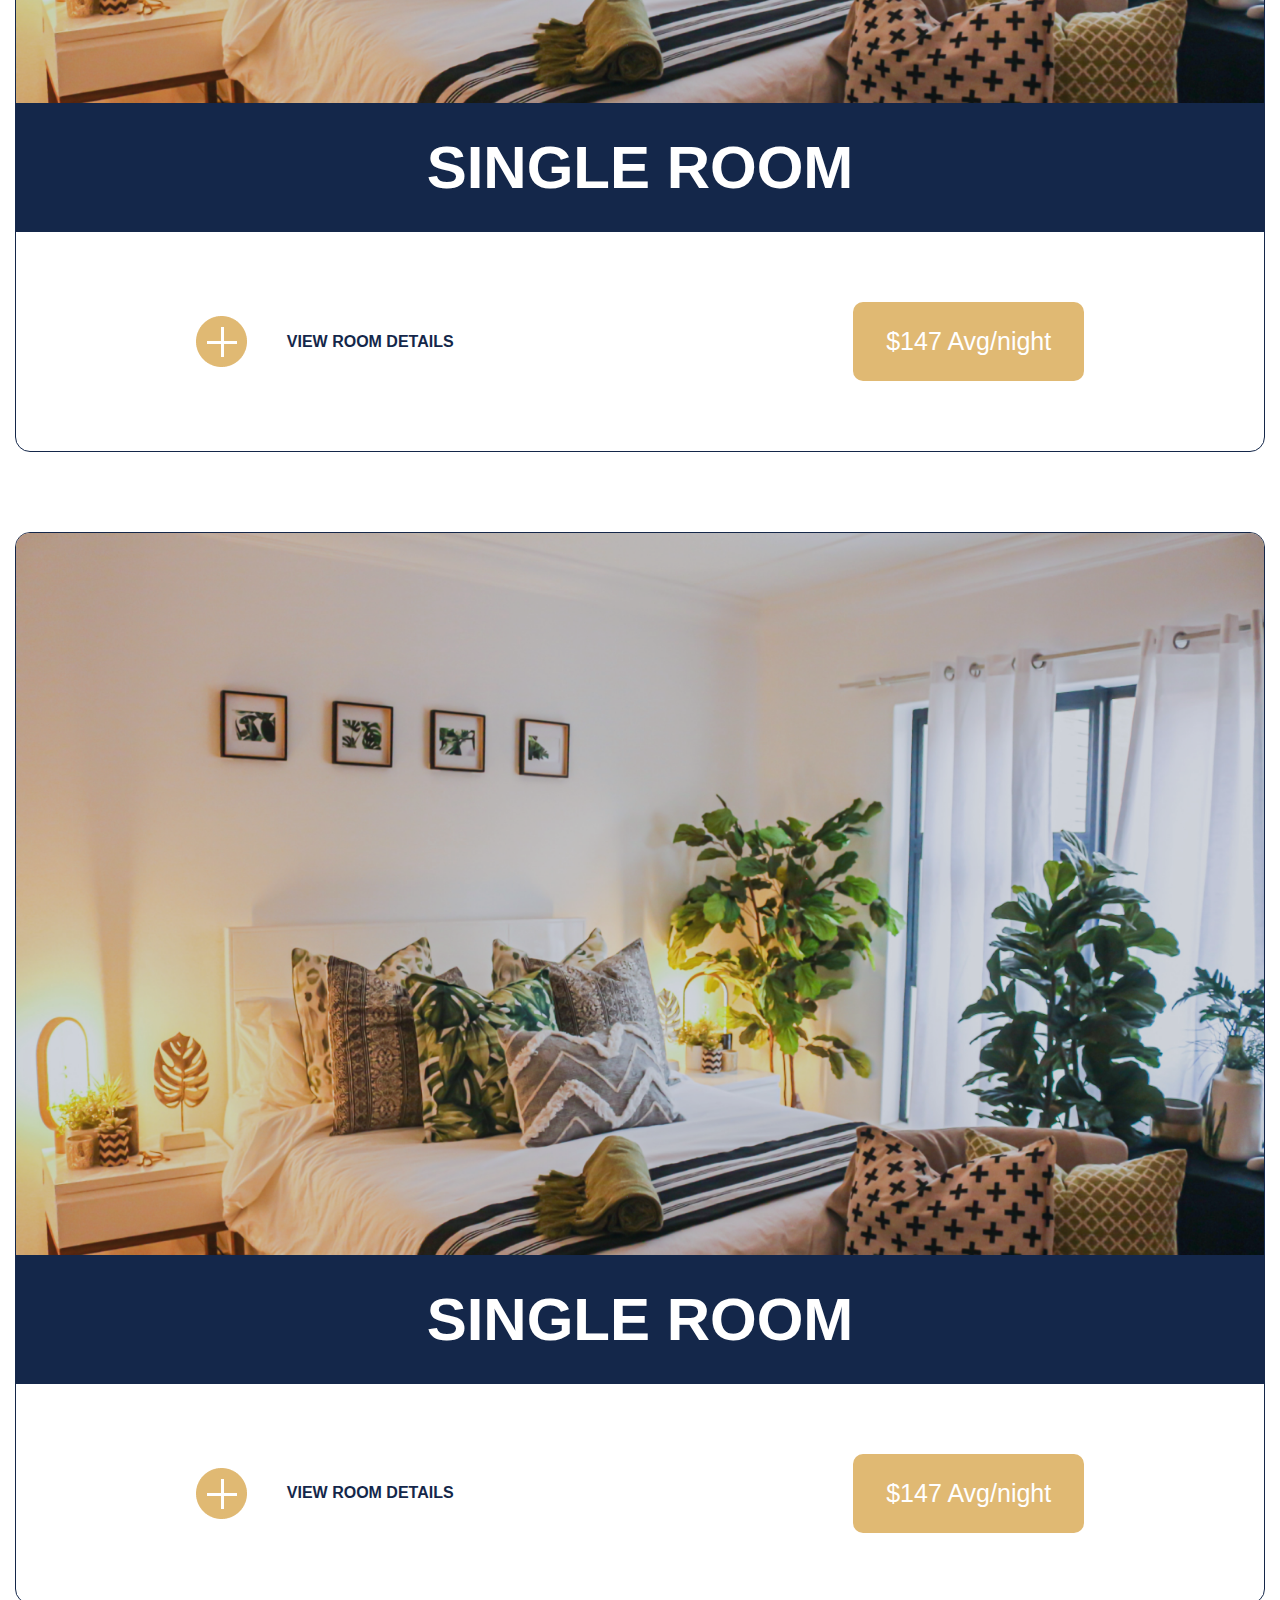
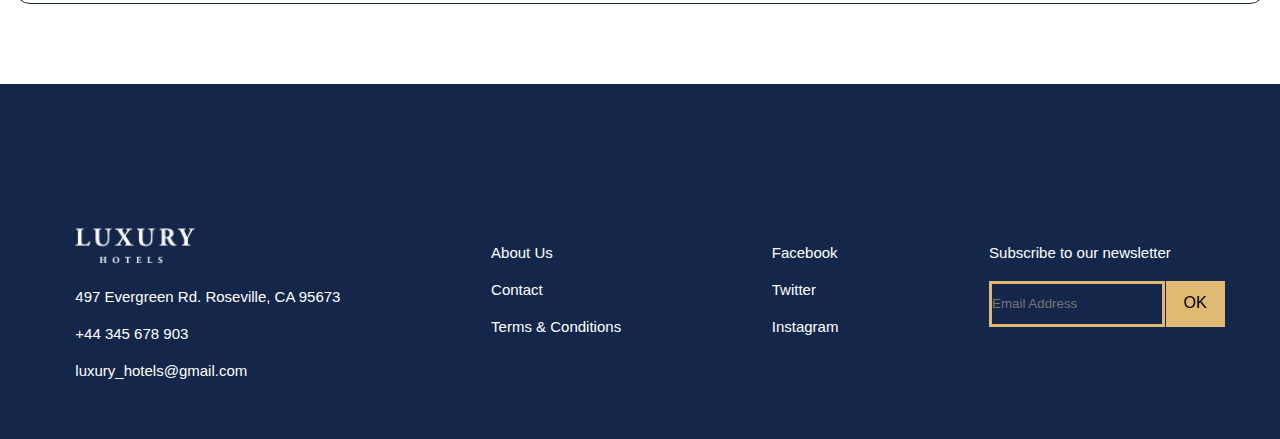
<file: rooms.html>
<!DOCTYPE html>
<html lang="en">
<head>
    <meta charset="UTF-8">
    <meta name="viewport" content="width=device-width, initial-scale=1.0">
    <title>Document</title>
    <link rel="stylesheet" href="style.css">
</head>
<body>

    <header class="header header3">
        <div class="container">
            <nav class="nav">
                <img class="logo" src="img/Group 2 (2).png" alt="">

                <div class="menu">
                    <a href="index.html">Home</a>
                    <a href="Facilities.html">Facilities</a>
                    <a href="rooms.html">Rooms</a>
                    <a href="contact-us.html">Contact-us</a>
                </div>
            </nav>

            <div class="title">
                <h3>WELCOME TO</h3>
                <h1>LUXURY</h1>
                <h2>HOTELS</h2>
                <p>Book your stay and enjoy Luxury 
                    redefined at the most affordable rates.</p>
            </div>

            <div class="book">
                <button class="btn">
                    <img src="img/Vector (3).svg" alt="">
                    BOOK NOW
                </button>

                <p>scroll</p>
                <img src="img/Subtraction 2.svg" alt="" class="scroll">
            </div>
        </div>
    </header>

    <section class="section6">
        <div class="container">
            <div class="box3">
                <h2>ROOMS AND RATES</h2>
                <p>Each of our bright, light-flooded rooms come with everything you could possibly need for a comfortable stay. And yes, 
                    comfort isn’t our only objective, we also value good design, sleek contemporary furnishing complemented 
                    by the rich tones of nature’s palette as visible from our rooms’ sea-view windows and terraces. </p>
            </div>

            <div class="card6">
                <img src="img/Group 63.png" alt="">
                <h3>SINGLE ROOM</h3>
                <div class="row6">
                    <h4>
                        <img src="img/icon+.png" alt="">
                        VIEW ROOM DETAILS
                    </h4>
                    <button class="btn">$147  Avg/night</button>
                </div>
            </div>

            <div class="card6">
                <img src="img/Group 63.png" alt="">
                <h3>SINGLE ROOM</h3>
                <div class="row6">
                    <h4>
                        <img src="img/icon+.png" alt="">
                        VIEW ROOM DETAILS
                    </h4>
                    <button class="btn">$147  Avg/night</button>
                </div>
            </div>

            <div class="card6">
                <img src="img/Group 63.png" alt="">
                <h3>SINGLE ROOM</h3>
                <div class="row6">
                    <h4>
                        <img src="img/icon+.png" alt="">
                        VIEW ROOM DETAILS
                    </h4>
                    <button class="btn">$147  Avg/night</button>
                </div>
            </div>

            
        </div>
    </section>

    <footer class="footer">
        <div class="container">
          <div class="f-wrap">
            <div class="f-box1">
              <img src="./img/Logo2.png" alt="" />
              <p>497 Evergreen Rd. Roseville, CA 95673</p>    
              <p>+44 345 678 903</p>
              <p> luxury_hotels@gmail.com</p>
            </div>
  
            <div class="f-box2">
              <p>About Us</p>
              <p>Contact</p>
              <p>Terms & Conditions</p>
            </div>
  
            <div class="f-box3">
              <p>Facebook</p>
              <p>Twitter</p>
              <p>Instagram</p>
            </div>
  
            <div class="f-box4">
              <div class="email">
                <p>Subscribe to our newsletter</p>
                <input placeholder="Email Address" type="text">
                <button class="ok">OK</button>
              </div>
            </div>
            
          </div>
        </div>
    </footer>
        </div>
      </footer>
    
</body>
</html>
</file>
<file: style.css>
* {
  padding: 0;
  margin: 0;
  font-family: 'Gill Sans', 'Gill Sans MT', Calibri, 'Trebuchet MS', sans-serif;
}

body {
  color: #14274a;
}

.container {
  max-width: 1580px;
  margin: 0 auto;
  padding: 0 15px;
}

.header {
  background-image: url(./img/bg.png);
  background-repeat: no-repeat;
  background-size: cover;
  background-position: center;
  color: #fff;
  padding-bottom: 40px;
}

.nav {
  display: flex;
  justify-content: space-between;
  align-items: center;
  @media (max-width: 1000px) {
    flex-direction: column;
  }
}

.menu {
  display: flex;
  gap: 100px;

  @media (max-width: 1000px) {
    flex-wrap: wrap;
    margin-top: 40px;
    gap: 30px;
  }
}
a {
  color: white;
  font-size: 25px;
  text-decoration: none;
  transition: 0.4px;
  border-bottom: 1px solid transparent;

  &:hover {
    border-bottom: 1px solid #fff;
  }
}

.title {
  margin: 200px 0px 100px;

  h3 {
    font-size: 50px;
    font-weight: 400;
  }

  h1 {
    font-size: 154px;
    font-family: 'Times New Roman', Times, serif;
    letter-spacing: 3px;

    @media (max-width: 700px) {
      font-size: 100px;
    }

    @media (max-width: 500px) {
      font-size: 80px;
      margin-top: 10px;
    }

    @media (max-width: 470px) {
      font-size: 60px;
    }
  }

  h2 {
    font-size: 60px;
    font-family: 'Times New Roman', Times, serif;
    letter-spacing: 15px;
  }

  p {
    font-size: 25px;
    max-width: 575px;
    letter-spacing: 4px;
  }
}
.book {
  display: flex;
  justify-content: center;
  flex-direction: column;
  align-items: center;

  P {
    font-size: 25px;
    margin: 80px 0 15px;
  }
}
.wrap1 {
  display: flex;
  align-items: center;
  gap: 100px;
  margin-bottom: 70px;

  @media (max-width: 1300px) {
    flex-direction: column;
  }

  .box1 {
    border-left: 1px solid #14274a;
    padding-left: 45px;

    h3 {
      font-size: 60px;
    }
    p {
      font-size: 25px;
      margin: 25px 0 30px;
    }
  }
}

.title1 {
  font-size: 36px;
  text-align: center;
  margin: 85px 0;
}

.btn {
  background: #e0b973;
  border: none;
  padding: 25px 33px;
  border-radius: 10px;
  font-size: 25px;
  color: #fff;
  display: flex;
  align-items: center;
  gap: 18px;
}

.img1 {
  @media (max-width: 1000px) {
    width: 100%;
  }
}

.wrap2 {
  text-align: center;
  display: flex;
  flex-direction: column;
  gap: 20px;
  margin: 100px 0;

  h3 {
    font-size: 60px;
    letter-spacing: 1px;
  }
  h5 {
    font-size: 30px;
  }

  .btns {
    display: flex;
    gap: 20px;
    justify-content: center;
  }
}

.header2 {
  background-image: url(./img/bg2.jpg);
}
.box3 {
  text-align: center;
  margin: 50px 0px;

  h2 {
    font-size: 60px;

    @media (max-width: 700) {
      font-size: 30px;
    }
  }

  p {
    font-size: 25px;
    margin-top: 30px;
  }
}
.card3 {
  display: flex;
  flex-direction: column;
  justify-content: center;
  align-items: center;
  margin-top: 100px;

  img {
    max-width: 1580px;
    width: 100%;
  }

  h3 {
    font-size: 48px;
    background-color: #fff;
    position: relative;
    top: -50px;
    max-width: 680px;
    width: 100%;
    text-align: center;
    padding-top: 10px;

    @media (max-width: 500px) {
      font-size: 30px;
      max-width: 300px;
    }
  }
}

.f-wrap {
  display: flex;
  gap: 30px;
  justify-content: center;
  flex-wrap: wrap;
}
.f-box {
  max-width: 250px;
}

.header3 {
  background-image: url(./img/bg3.jpg);
}

.contact-title {
  font-size: 80px;
  text-align: center;
  padding-top: 40px;

  @media (max-width: 700px) {
    font-size: 50px;
  }
}

.header4 {
  background-image: none;
  background-color: #14274a;
  padding-bottom: 150px;
}

.section41 {
  padding-top: 250px;
  padding-bottom: 150px;
}

.box41 {
  width: 100%;
  padding-bottom: 150px;

  h2 {
    font-size: 60px;
    @media (max-width: 500px) {
      font-size: 45px;
    }
  }
  p {
    font-size: 30px;
  }
}

.wrap41 {
  display: flex;
  gap: 30px;
  justify-content: space-between;
  @media (max-width: 1111px) {
    flex-direction: column;
  }

  .box42 {
    font-size: 40px;
    @media (max-width: 600px) {
      font-size: 30px;
    }
  }
}

.form4 {
  input,
  textarea {
    padding: 20px;
    width: 550px;
    margin-top: 10px;
    margin-bottom: 30px;

    @media (max-width: 650px) {
      max-width: 400px;
    }

    @media (max-width: 500px) {
      max-width: 300px;
    }
  }

  p {
    font-size: 25px;
  }
}

.card6 {
  border: 1px solid #14274a;
  border-radius: 15px;
  display: flex;
  flex-direction: column;
  margin-bottom: 80px;
  overflow: hidden;

  > img {
    width: 100%;
  }

  h3 {
    background-color: #14274a;
    color: white;
    font-size: 60px;
    text-align: center;
    padding: 30px 0;
    margin-top: -110px;

    @media (max-width: 700px) {
      font-size: 30px;
      margin-top: -90px;
    }
  }

  .row6 {
    display: flex;
    justify-content: space-around;
    align-items: center;
    padding: 70px 0;
    gap: 40px;
    flex-wrap: wrap;

    h4 {
      display: flex;
      align-items: center;
      gap: 40px;
    }
  }
}

.footer {
  background-color: #14274a;
  width: 100%;

  height: max-content;
  padding-top: 140px;
  padding-bottom: 40px;

  .f-wrap {
    display: flex;
    justify-content: space-around;
    align-items: start;
    gap: 30px;
    flex-wrap: nowrap;

    @media (max-width: 700px) {
      flex-direction: column;
      text-align: center;
    }
  }

  p {
    font-size: 15px;
    color: #fff;
    margin: 20px;
  }

  img {
    width: 120px;
    height: 40px;
    margin-left: 20px;
  }



  input {
    background-color: #14274a;
    color: white;
    gap: 100px;
    margin-left: 20px;
    border: solid;
    color: #e0b973;
    width: 170px;
    height: 40px;

  }

  .ok {
    padding: 13px 18px 15px;
    margin-left: -4px;
    font-size: 16px;
    background-color: #e0b973;
    color: black;
    border: none;
  }
}
</file>
